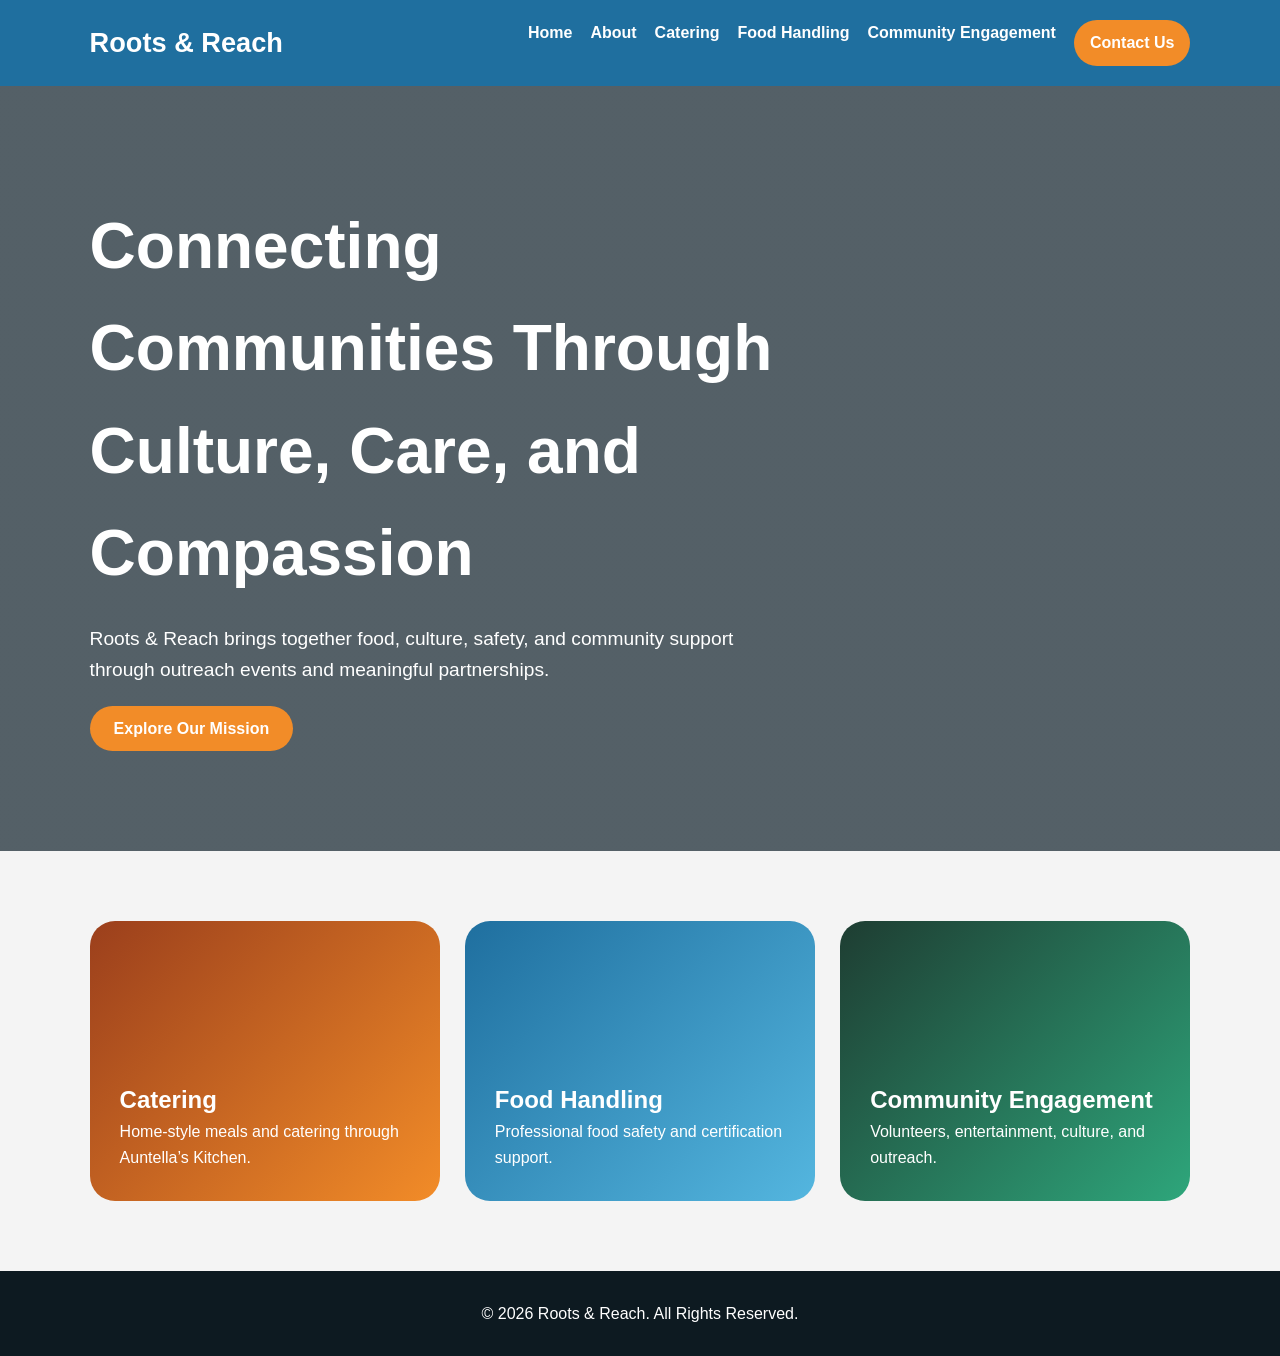
<file: index.html>
<!DOCTYPE html>
<html lang="en">
<head>
  <meta charset="UTF-8" />
  <meta name="viewport" content="width=device-width, initial-scale=1.0" />
  <title>Roots & Reach</title>
  <link rel="stylesheet" href="style.css" />
</head>
<body>

<header class="site-header">
  <div class="logo">Roots & Reach</div>

  <nav>
    <a href="index.html">Home</a>
    <a href="about.html">About</a>
    <a href="auntellas-kitchen.html">Catering</a>
    <a href="food-certified.html">Food Handling</a>
    <a href="limin-vybz.html">Community Engagement</a>
    <a href="about.html#contact" class="contact-btn">Contact Us</a>
  </nav>
</header>

<section class="hero">
  <div class="hero-content">
    <h1>Connecting Communities Through Culture, Care, and Compassion</h1>
    <p>
      Roots & Reach brings together food, culture, safety, and community support through outreach events and meaningful partnerships.
    </p>

    <a href="about.html" class="main-btn">Explore Our Mission</a>
  </div>
</section>

<section class="services-section">

  <a href="auntellas-kitchen.html" class="service-card catering-card">
    <div class="service-content">
      <h2>Catering</h2>
      <p>Home-style meals and catering through Auntella’s Kitchen.</p>
    </div>
  </a>

  <a href="food-certified.html" class="service-card food-card">
    <div class="service-content">
      <h2>Food Handling</h2>
      <p>Professional food safety and certification support.</p>
    </div>
  </a>

  <a href="limin-vybz.html" class="service-card community-card">
    <div class="service-content">
      <h2>Community Engagement</h2>
      <p>Volunteers, entertainment, culture, and outreach.</p>
    </div>
  </a>

</section>

<footer>
  <p>© 2026 Roots & Reach. All Rights Reserved.</p>
</footer>

<script src="script.js"></script>
</body>
</html>
</file>
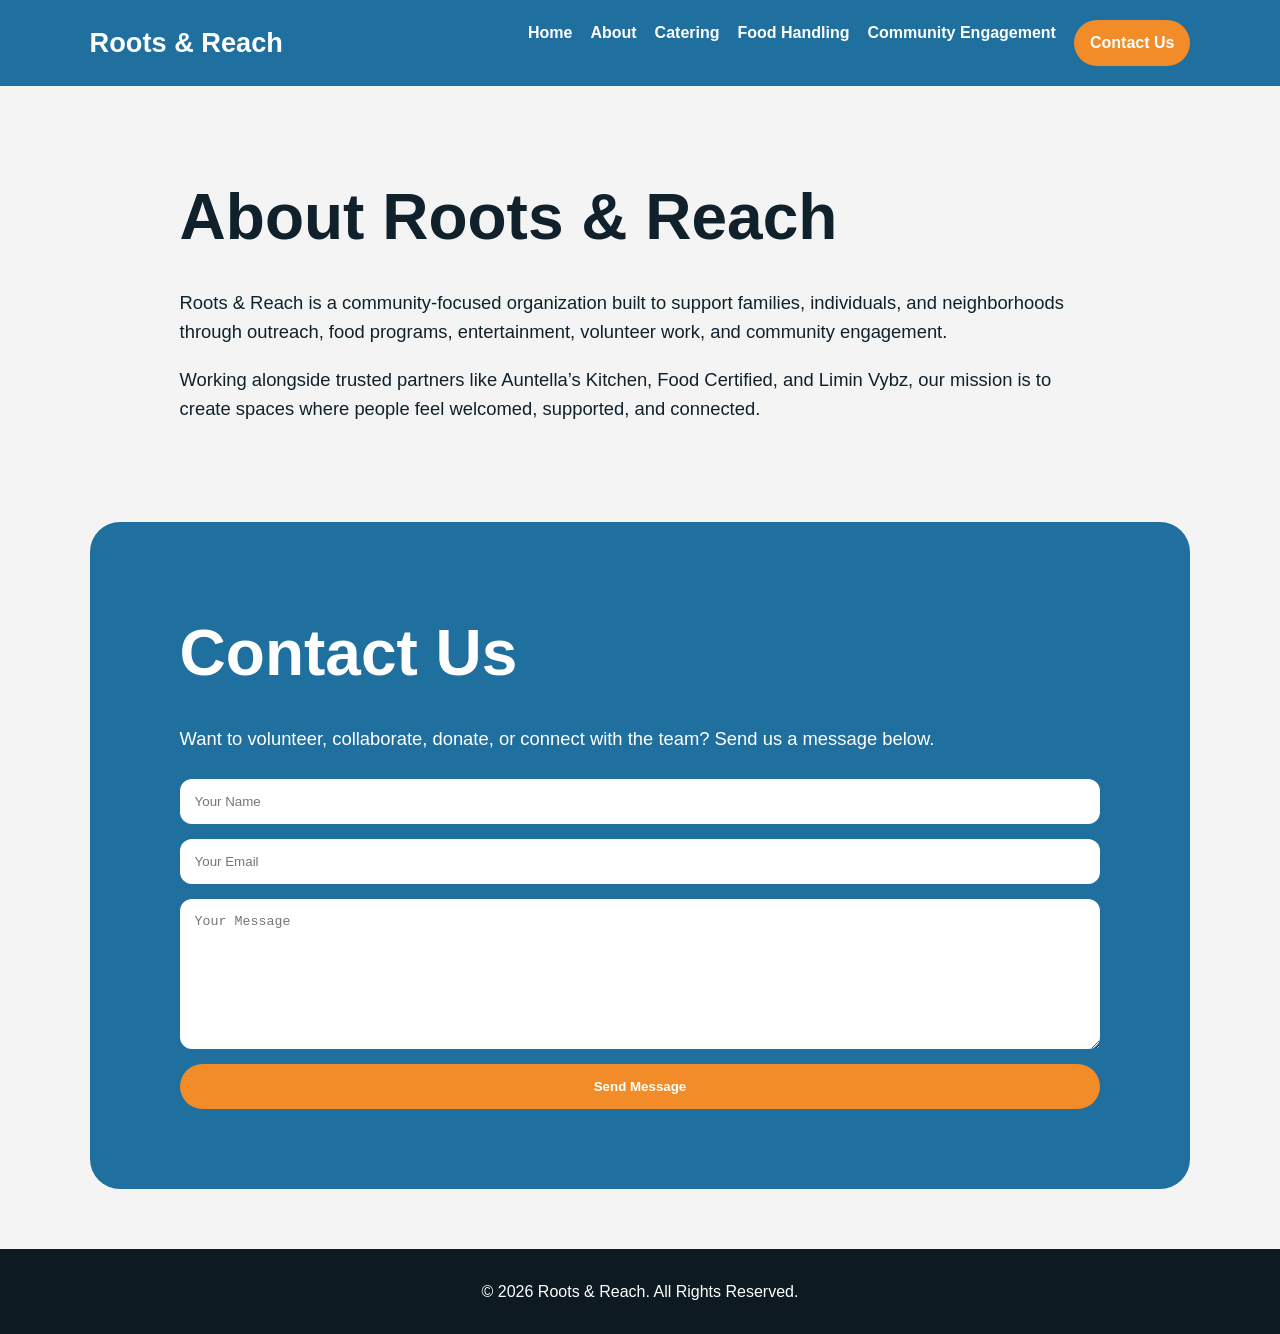
<file: about.html>
<!DOCTYPE html>
<html lang="en">
<head>
  <meta charset="UTF-8" />
  <meta name="viewport" content="width=device-width, initial-scale=1.0" />
  <title>About | Roots & Reach</title>
  <link rel="stylesheet" href="style.css" />
</head>
<body>

<header class="site-header">
  <div class="logo">Roots & Reach</div>

  <nav>
    <a href="index.html">Home</a>
    <a href="about.html">About</a>
    <a href="auntellas-kitchen.html">Catering</a>
    <a href="food-certified.html">Food Handling</a>
    <a href="limin-vybz.html">Community Engagement</a>
    <a href="#contact" class="contact-btn">Contact Us</a>
  </nav>
</header>

<section class="page-section">
  <h1>About Roots & Reach</h1>

  <p>
    Roots & Reach is a community-focused organization built to support families,
    individuals, and neighborhoods through outreach, food programs, entertainment,
    volunteer work, and community engagement.
  </p>

  <p>
    Working alongside trusted partners like Auntella’s Kitchen, Food Certified,
    and Limin Vybz, our mission is to create spaces where people feel welcomed,
    supported, and connected.
  </p>
</section>

<section id="contact" class="contact-section">
  <h2>Contact Us</h2>

  <p>
    Want to volunteer, collaborate, donate, or connect with the team?
    Send us a message below.
  </p>

  <form action="mailto:alex-a-simpson@hotmail.com" method="POST" enctype="text/plain">
    <input type="text" name="name" placeholder="Your Name" required />
    <input type="email" name="email" placeholder="Your Email" required />
    <textarea name="message" placeholder="Your Message" required></textarea>

    <button type="submit">Send Message</button>
  </form>
</section>

<footer>
  <p>© 2026 Roots & Reach. All Rights Reserved.</p>
</footer>

<script src="script.js"></script>
</body>
</html>
</file>
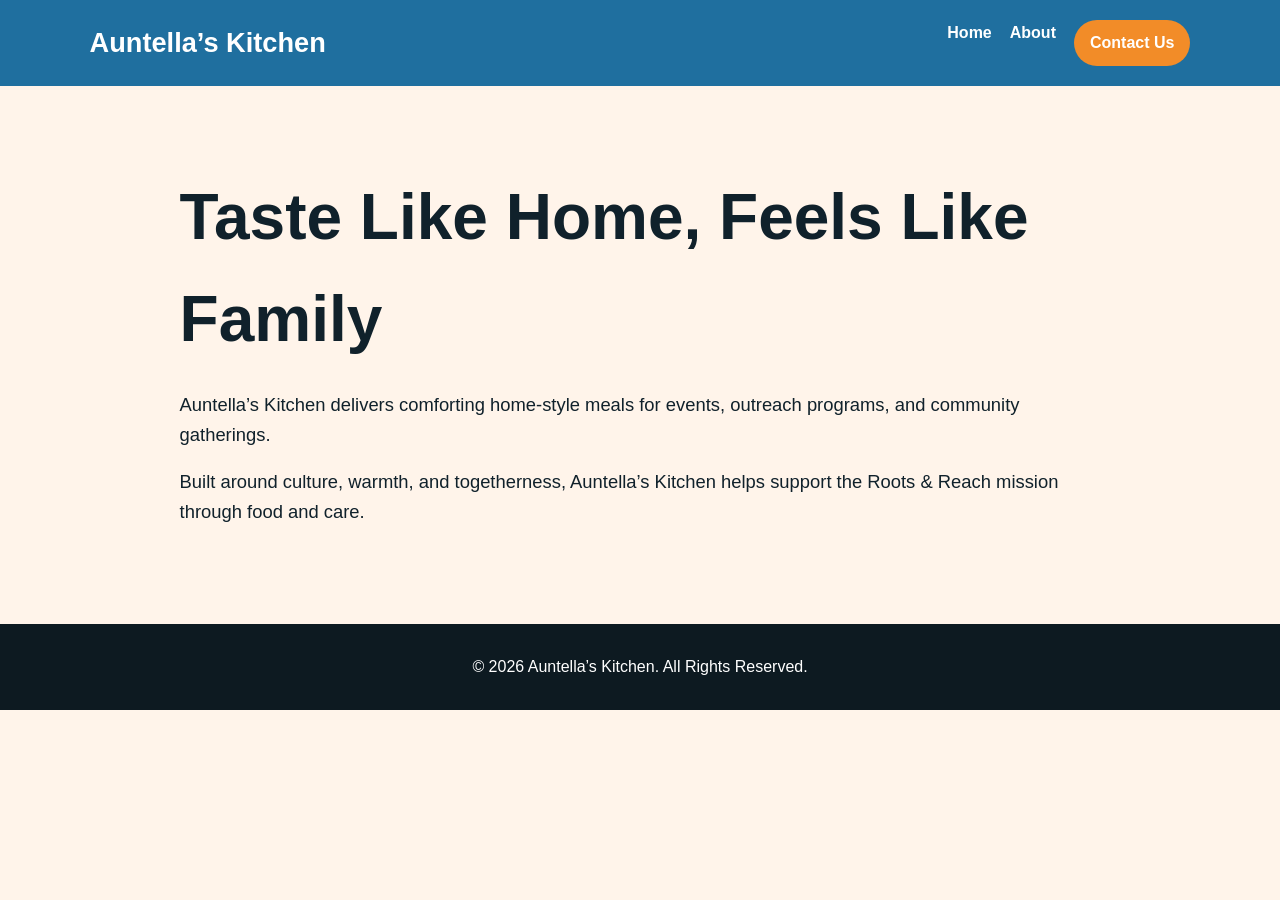
<file: auntellas-kitchen.html>
<!DOCTYPE html>
<html lang="en">
<head>
  <meta charset="UTF-8" />
  <meta name="viewport" content="width=device-width, initial-scale=1.0" />
  <title>Auntella’s Kitchen</title>
  <link rel="stylesheet" href="style.css" />
</head>
<body class="kitchen-page">

<header class="site-header">
  <div class="logo">Auntella’s Kitchen</div>

  <nav>
    <a href="index.html">Home</a>
    <a href="about.html">About</a>
    <a href="about.html#contact" class="contact-btn">Contact Us</a>
  </nav>
</header>

<section class="page-section">
  <h1>Taste Like Home, Feels Like Family</h1>

  <p>Auntella’s Kitchen delivers comforting home-style meals for events, outreach programs, and community gatherings.</p>
  <p>Built around culture, warmth, and togetherness, Auntella’s Kitchen helps support the Roots & Reach mission through food and care.</p>
</section>

<footer>
  <p>© 2026 Auntella’s Kitchen. All Rights Reserved.</p>
</footer>

</body>
</html>
</file>
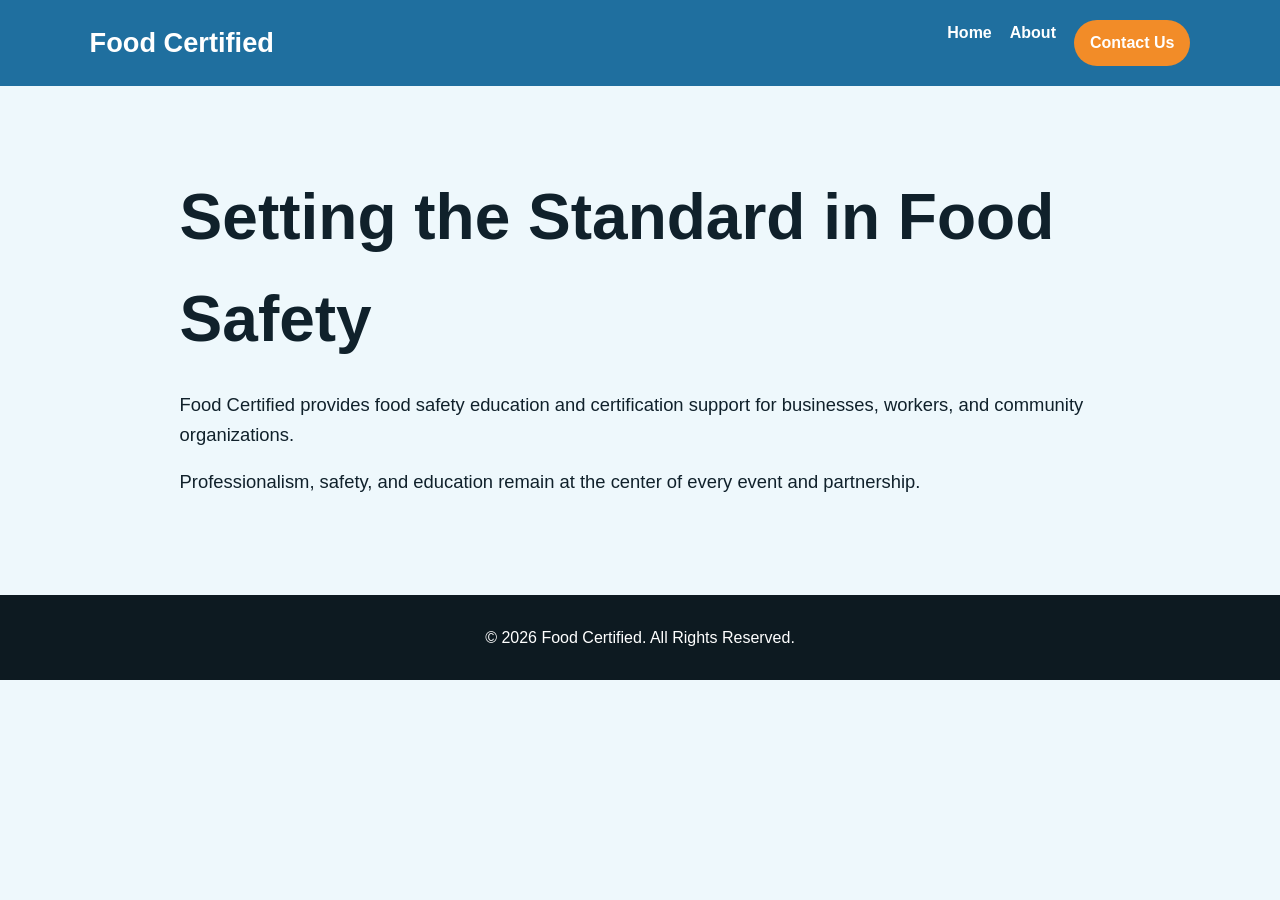
<file: food-certified.html>
<!DOCTYPE html>
<html lang="en">
<head>
  <meta charset="UTF-8" />
  <meta name="viewport" content="width=device-width, initial-scale=1.0" />
  <title>Food Certified</title>
  <link rel="stylesheet" href="style.css" />
</head>
<body class="food-page">

<header class="site-header">
  <div class="logo">Food Certified</div>

  <nav>
    <a href="index.html">Home</a>
    <a href="about.html">About</a>
    <a href="about.html#contact" class="contact-btn">Contact Us</a>
  </nav>
</header>

<section class="page-section">
  <h1>Setting the Standard in Food Safety</h1>

  <p>Food Certified provides food safety education and certification support for businesses, workers, and community organizations.</p>
  <p>Professionalism, safety, and education remain at the center of every event and partnership.</p>
</section>

<footer>
  <p>© 2026 Food Certified. All Rights Reserved.</p>
</footer>

</body>
</html>
</file>
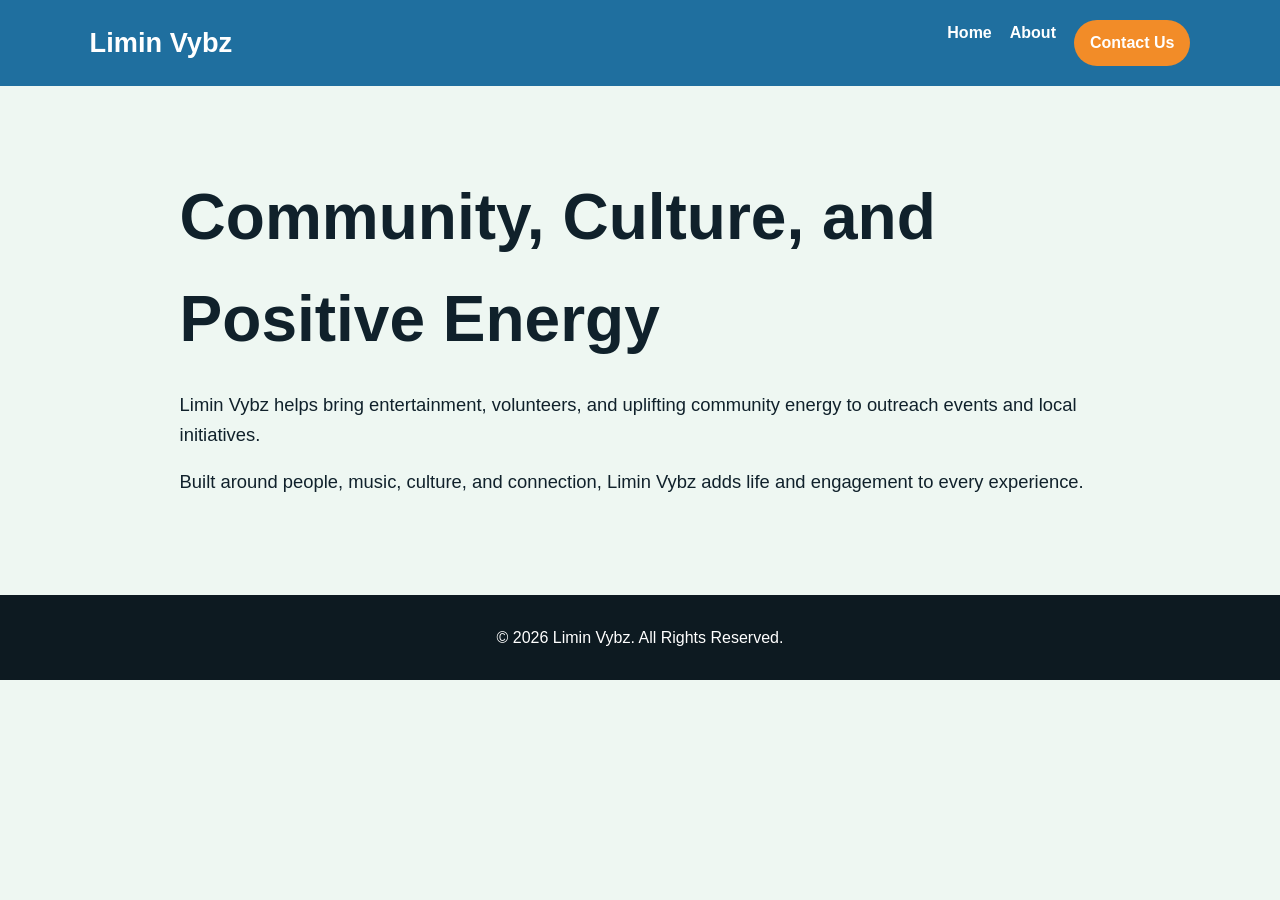
<file: limin-vybz.html>
<!DOCTYPE html>
<html lang="en">
<head>
  <meta charset="UTF-8" />
  <meta name="viewport" content="width=device-width, initial-scale=1.0" />
  <title>Limin Vybz</title>
  <link rel="stylesheet" href="style.css" />
</head>
<body class="vybz-page">

<header class="site-header">
  <div class="logo">Limin Vybz</div>

  <nav>
    <a href="index.html">Home</a>
    <a href="about.html">About</a>
    <a href="about.html#contact" class="contact-btn">Contact Us</a>
  </nav>
</header>

<section class="page-section">
  <h1>Community, Culture, and Positive Energy</h1>

  <p>Limin Vybz helps bring entertainment, volunteers, and uplifting community energy to outreach events and local initiatives.</p>
  <p>Built around people, music, culture, and connection, Limin Vybz adds life and engagement to every experience.</p>
</section>

<footer>
  <p>© 2026 Limin Vybz. All Rights Reserved.</p>
</footer>

</body>
</html>
</file>
<file: style.css>
:root {
  --rr-blue: #1f6f9f;
  --rr-orange: #f28c28;
  --dark: #10212b;
  --light: #f4f4f4;
  --white: #ffffff;
}

* {
  margin: 0;
  padding: 0;
  box-sizing: border-box;
}

html {
  scroll-behavior: smooth;
}

body {
  font-family: Arial, sans-serif;
  background: var(--light);
  color: var(--dark);
  line-height: 1.6;
}

.site-header {
  background: var(--rr-blue);
  color: white;
  padding: 20px 7%;
  display: flex;
  justify-content: space-between;
  align-items: center;
  flex-wrap: wrap;
  position: sticky;
  top: 0;
}

.logo {
  font-size: 1.7rem;
  font-weight: 900;
}

nav {
  display: flex;
  gap: 18px;
  flex-wrap: wrap;
}

nav a {
  color: white;
  text-decoration: none;
  font-weight: 700;
  transition: 0.3s ease;
}

nav a:hover {
  color: var(--rr-orange);
}

.contact-btn {
  background: var(--rr-orange);
  padding: 10px 16px;
  border-radius: 30px;
}

.hero {
  min-height: 85vh;
  background: linear-gradient(rgba(16,33,43,0.7), rgba(16,33,43,0.7));
  display: flex;
  align-items: center;
  padding: 7%;
  color: white;
}

.hero-content {
  max-width: 700px;
}

.hero h1 {
  font-size: clamp(2.5rem, 5vw, 5rem);
  margin-bottom: 20px;
}

.hero p {
  font-size: 1.2rem;
  margin-bottom: 30px;
}

.main-btn {
  background: var(--rr-orange);
  color: white;
  padding: 14px 24px;
  border-radius: 30px;
  text-decoration: none;
  font-weight: 800;
}

.services-section {
  display: grid;
  grid-template-columns: repeat(auto-fit, minmax(260px, 1fr));
  gap: 25px;
  padding: 70px 7%;
}

.service-card {
  min-height: 280px;
  border-radius: 25px;
  padding: 30px;
  color: white;
  text-decoration: none;
  display: flex;
  align-items: end;
  transition: 0.3s ease;
}

.service-card:hover {
  transform: translateY(-8px);
}

.catering-card {
  background: linear-gradient(135deg, #9b3f1c, #f28c28);
}

.food-card {
  background: linear-gradient(135deg, #1f6f9f, #54b6df);
}

.community-card {
  background: linear-gradient(135deg, #1e3d32, #2ea67b);
}

.page-section,
.contact-section {
  max-width: 1100px;
  margin: auto;
  padding: 80px 7%;
}

.page-section h1,
.contact-section h2 {
  font-size: clamp(2.2rem, 5vw, 4rem);
  margin-bottom: 20px;
}

.page-section p,
.contact-section p {
  font-size: 1.15rem;
  margin-bottom: 18px;
}

.contact-section {
  background: var(--rr-blue);
  color: white;
  border-radius: 30px;
  margin-bottom: 60px;
}

form {
  display: grid;
  gap: 15px;
  margin-top: 25px;
}

input,
textarea {
  padding: 15px;
  border: none;
  border-radius: 12px;
}

textarea {
  min-height: 150px;
}

button {
  background: var(--rr-orange);
  color: white;
  border: none;
  padding: 15px;
  border-radius: 30px;
  font-weight: 800;
  cursor: pointer;
}

footer {
  text-align: center;
  padding: 30px;
  background: #0d1a21;
  color: white;
}

.kitchen-page {
  background: #fff4ea;
}

.food-page {
  background: #eef8fc;
}

.vybz-page {
  background: #eef7f2;
}
</file>
